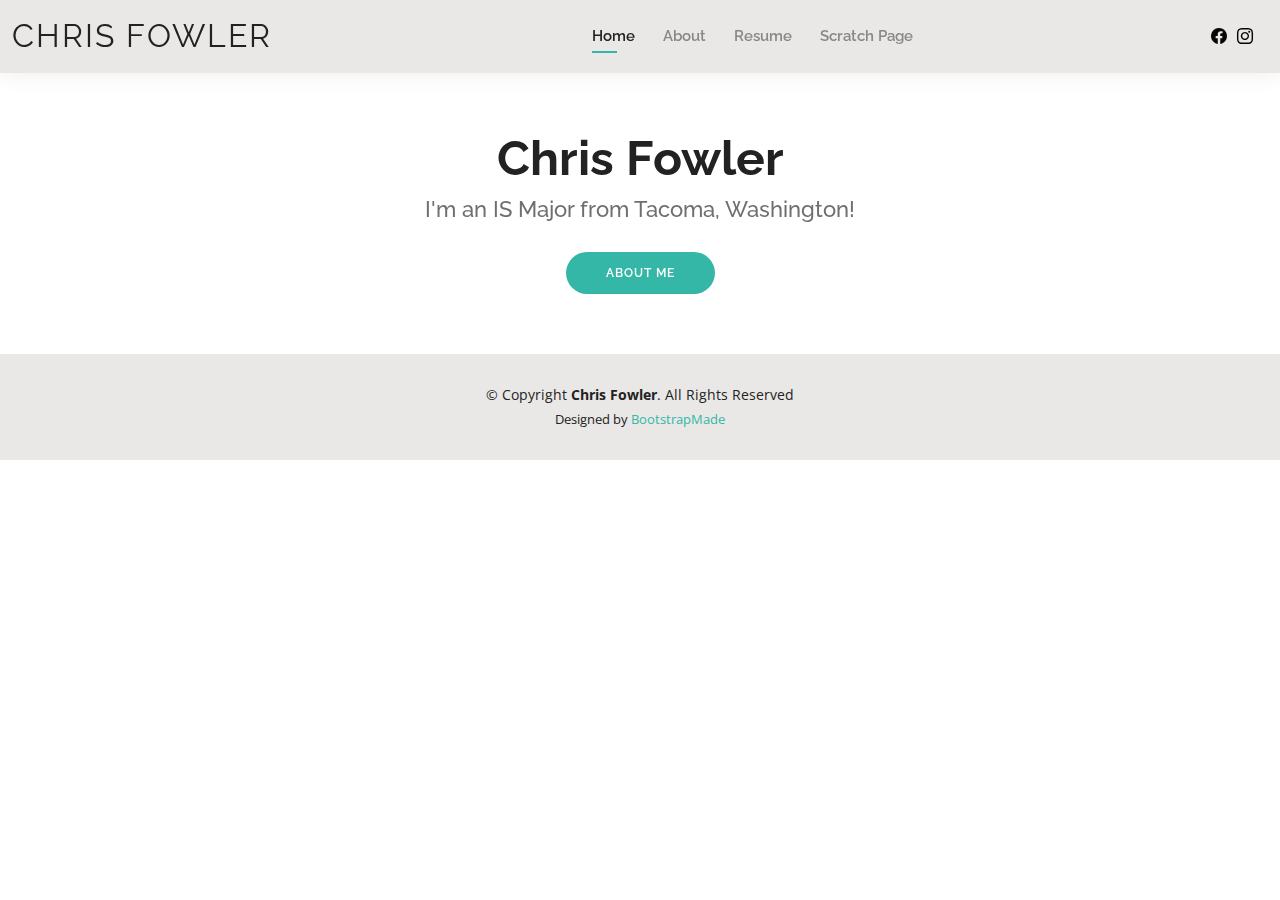
<file: index.html>
<!DOCTYPE html>
<html lang="en">

<head>
  <meta charset="utf-8">
  <meta content="width=device-width, initial-scale=1.0" name="viewport">

  <title>Chris Fowler Bootstrap - Index</title>
  <meta content="" name="description">
  <meta content="" name="keywords">

  <!-- Favicons -->
  <link href="assets/img/favicon.png" rel="icon">
  <link href="assets/img/apple-touch-icon.png" rel="apple-touch-icon">

  <!-- Google Fonts -->
  <link href="https://fonts.googleapis.com/css?family=Open+Sans:300,300i,400,400i,600,600i,700,700i|Raleway:300,300i,400,400i,500,500i,600,600i,700,700i|Poppins:300,300i,400,400i,500,500i,600,600i,700,700i" rel="stylesheet">

  <!-- Vendor CSS Files -->
  <link href="assets/vendor/aos/aos.css" rel="stylesheet">
  <link href="assets/vendor/bootstrap/css/bootstrap.min.css" rel="stylesheet">
  <link href="assets/vendor/bootstrap-icons/bootstrap-icons.css" rel="stylesheet">
  <link href="assets/vendor/boxicons/css/boxicons.min.css" rel="stylesheet">
  <link href="assets/vendor/glightbox/css/glightbox.min.css" rel="stylesheet">
  <link href="assets/vendor/swiper/swiper-bundle.min.css" rel="stylesheet">

  <!-- Template Main CSS File -->
  <link href="assets/css/style.css" rel="stylesheet">

  <!-- =======================================================
  * Template Name: Kelly - v4.9.1
  * Template URL: https://bootstrapmade.com/kelly-free-bootstrap-cv-resume-html-template/
  * Author: BootstrapMade.com
  * License: https://bootstrapmade.com/license/
  ======================================================== -->
</head>

<body>

  <!-- ======= Header ======= -->
  <header id="header" class="fixed-top">
    <div class="container-fluid d-flex justify-content-between align-items-center">

      <h1 class="logo me-auto me-lg-0"><a href="index.html">Chris Fowler</a></h1>
      <!-- Uncomment below if you prefer to use an image logo -->
      <!-- <a href="index.html" class="logo"><img src="assets/img/logo.png" alt="" class="img-fluid"></a>-->

      <nav id="navbar" class="navbar order-last order-lg-0">
        <ul>
          <li><a class="active" href="index.html">Home</a></li>
          <li><a href="about.html">About</a></li>
          <li><a href="resume.html">Resume</a></li>
          <li><a href="http://localhost:52330/World%20of%20Tanks%20Website.html">Scratch Page</a></li>
        </ul>
        <i class="bi bi-list mobile-nav-toggle"></i>
      </nav><!-- .navbar -->

      <div class="header-social-links">
        <a href="https://www.facebook.com/christopher.fowler.33483" class="facebook"><i class="bi bi-facebook"></i></a>
        <a href="https://www.instagram.com/chriscross.fowler/" class="instagram"><i class="bi bi-instagram"></i></a>
      </div>

    </div>

  </header><!-- End Header -->

  <!-- ======= Hero Section ======= -->
  <section id="hero" class="d-flex align-items-center">
    <div class="container d-flex flex-column align-items-center" data-aos="zoom-in" data-aos-delay="100">
      <h1>Chris Fowler</h1>
      <h2>I'm an IS Major from Tacoma, Washington!</h2>
      <a href="about.html" class="btn-about">About Me</a>
    </div>
  </section><!-- End Hero -->

  <!-- ======= Footer ======= -->
  <footer id="footer">
    <div class="container">
      <div class="copyright">
        &copy; Copyright <strong><span>Chris Fowler</span></strong>. All Rights Reserved
      </div>
      <div class="credits">
        <!-- All the links in the footer should remain intact. -->
        <!-- You can delete the links only if you purchased the pro version. -->
        <!-- Licensing information: https://bootstrapmade.com/license/ -->
        <!-- Purchase the pro version with working PHP/AJAX contact form: https://bootstrapmade.com/kelly-free-bootstrap-cv-resume-html-template/ -->
        Designed by <a href="https://bootstrapmade.com/">BootstrapMade</a>
      </div>
    </div>
  </footer><!-- End  Footer -->

  <div id="preloader"></div>
  <a href="#" class="back-to-top d-flex align-items-center justify-content-center"><i class="bi bi-arrow-up-short"></i></a>

  <!-- Vendor JS Files -->
  <script src="assets/vendor/purecounter/purecounter_vanilla.js"></script>
  <script src="assets/vendor/aos/aos.js"></script>
  <script src="assets/vendor/bootstrap/js/bootstrap.bundle.min.js"></script>
  <script src="assets/vendor/glightbox/js/glightbox.min.js"></script>
  <script src="assets/vendor/isotope-layout/isotope.pkgd.min.js"></script>
  <script src="assets/vendor/swiper/swiper-bundle.min.js"></script>
  <script src="assets/vendor/waypoints/noframework.waypoints.js"></script>
  <script src="assets/vendor/php-email-form/validate.js"></script>

  <!-- Template Main JS File -->
  <script src="assets/js/main.js"></script>

</body>

</html>
</file>
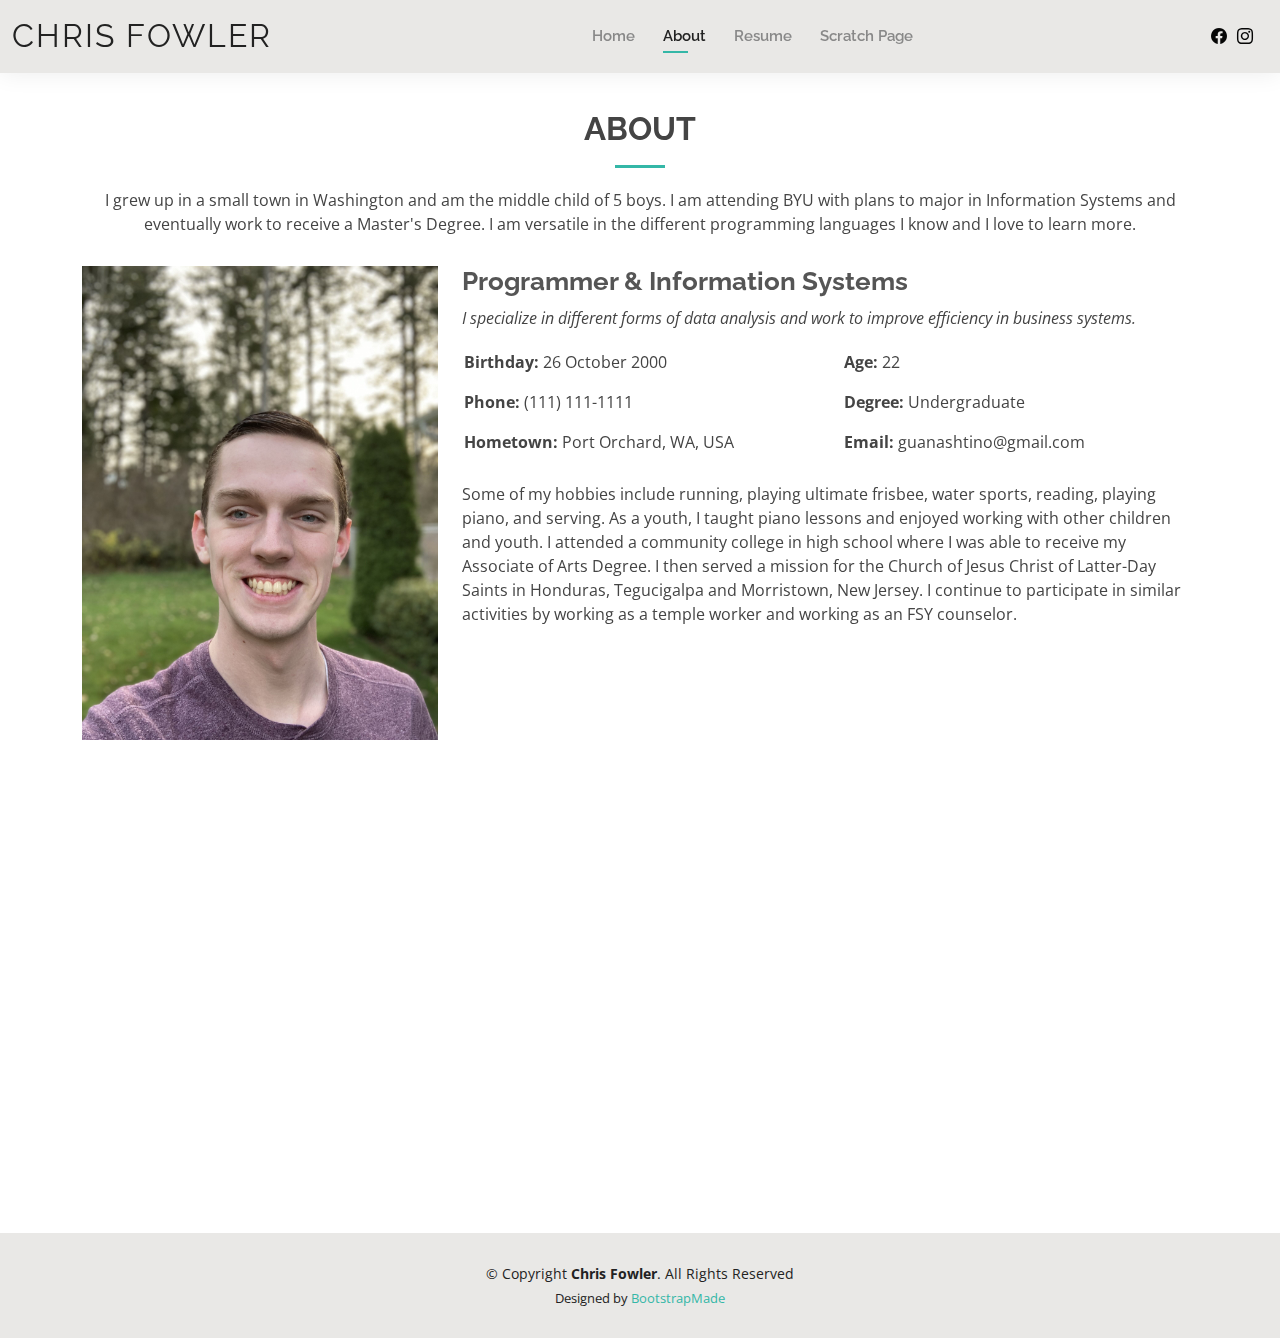
<file: about.html>
<!DOCTYPE html>
<html lang="en">

<head>
  <meta charset="utf-8">
  <meta content="width=device-width, initial-scale=1.0" name="viewport">

  <title>About - Chris Fowler Bootstrap</title>
  <meta content="" name="description">
  <meta content="" name="keywords">

  <!-- Favicons -->
  <link href="assets/img/favicon.png" rel="icon">
  <link href="assets/img/apple-touch-icon.png" rel="apple-touch-icon">

  <!-- Google Fonts -->
  <link href="https://fonts.googleapis.com/css?family=Open+Sans:300,300i,400,400i,600,600i,700,700i|Raleway:300,300i,400,400i,500,500i,600,600i,700,700i|Poppins:300,300i,400,400i,500,500i,600,600i,700,700i" rel="stylesheet">

  <!-- Vendor CSS Files -->
  <link href="assets/vendor/aos/aos.css" rel="stylesheet">
  <link href="assets/vendor/bootstrap/css/bootstrap.min.css" rel="stylesheet">
  <link href="assets/vendor/bootstrap-icons/bootstrap-icons.css" rel="stylesheet">
  <link href="assets/vendor/boxicons/css/boxicons.min.css" rel="stylesheet">
  <link href="assets/vendor/glightbox/css/glightbox.min.css" rel="stylesheet">
  <link href="assets/vendor/swiper/swiper-bundle.min.css" rel="stylesheet">

  <!-- Template Main CSS File -->
  <link href="assets/css/style.css" rel="stylesheet">

  <!-- =======================================================
  * Template Name: Kelly - v4.9.1
  * Template URL: https://bootstrapmade.com/kelly-free-bootstrap-cv-resume-html-template/
  * Author: BootstrapMade.com
  * License: https://bootstrapmade.com/license/
  ======================================================== -->
</head>

<body>

  <!-- ======= Header ======= -->
  <header id="header" class="fixed-top">
    <div class="container-fluid d-flex justify-content-between align-items-center">

      <h1 class="logo me-auto me-lg-0"><a href="index.html">Chris Fowler</a></h1>
      <!-- Uncomment below if you prefer to use an image logo -->
      <!-- <a href="index.html" class="logo"><img src="assets/img/logo.png" alt="" class="img-fluid"></a>-->

      <nav id="navbar" class="navbar order-last order-lg-0">
        <ul>
          <li><a href="index.html">Home</a></li>
          <li><a class="active" href="about.html">About</a></li>
          <li><a href="resume.html">Resume</a></li>
          <li><a href="http://localhost:52330/World%20of%20Tanks%20Website.html">Scratch Page</a></li>
        </ul>
        <i class="bi bi-list mobile-nav-toggle"></i>
      </nav><!-- .navbar -->

      <div class="header-social-links">
        <a href="https://www.facebook.com/christopher.fowler.33483" class="facebook"><i class="bi bi-facebook"></i></a>
        <a href="https://www.instagram.com/chriscross.fowler/" class="instagram"><i class="bi bi-instagram"></i></a>
      </div>

    </div>

  </header><!-- End Header -->

  <main id="main">

    <!-- ======= About Section ======= -->
    <section id="about" class="about">
      <div class="container" data-aos="fade-up">

        <div class="section-title">
          <h2>About</h2>
          <p>I grew up in a small town in Washington and am the middle child of 5 boys. I am attending BYU with plans to major in Information Systems and eventually work to receive a Master's Degree. I am versatile in the different programming languages I know and I love to learn more.</p>
        </div>

        <div class="row">
          <div class="col-lg-4">
            <img src="assets/img/IMG_0119.jpg" class="img-fluid" alt="">
          </div>
          <div class="col-lg-8 pt-4 pt-lg-0 content">
            <h3>Programmer &amp; Information Systems</h3>
            <p class="fst-italic">
              I specialize in different forms of data analysis and work to improve efficiency in business systems.
            </p>
            <div class="row">
              <div class="col-lg-6">
                <ul>
                  <li><i class="bi bi-rounded-right"></i> <strong>Birthday:</strong> 26 October 2000</li>
                  <li><i class="bi bi-rounded-right"></i> <strong>Phone:</strong> (111) 111-1111</li>
                  <li><i class="bi bi-rounded-right"></i> <strong>Hometown:</strong> Port Orchard, WA, USA</li>
                </ul>
              </div>
              <div class="col-lg-6">
                <ul>
                  <li><i class="bi bi-rounded-right"></i> <strong>Age:</strong> 22</li>
                  <li><i class="bi bi-rounded-right"></i> <strong>Degree:</strong> Undergraduate</li>
                  <li><i class="bi bi-rounded-right"></i> <strong>Email:</strong> guanashtino@gmail.com</li>
                </ul>
              </div>
            </div>
            <p>
              Some of my hobbies include running, playing ultimate frisbee, water sports, reading, playing piano, and serving. As a youth, I taught piano lessons and enjoyed working with other children and youth.
              I attended a community college in high school where I was able to receive my Associate of Arts Degree. I then served a mission for the Church of Jesus Christ of Latter-Day Saints in Honduras, Tegucigalpa
              and Morristown, New Jersey. I continue to participate in similar activities by working as a temple worker and working as an FSY counselor.
            </p>
          </div>
        </div>

      </div>
    </section><!-- End About Section -->

    <!-- ======= Skills Section ======= -->
    <section id="skills" class="skills">
      <div class="container" data-aos="fade-up">

        <div class="section-title">
          <h2>Skills</h2>
          <p>I am profficient in several different skills, of which I am continually learning and growing in. I keep learning how to be more efficient in how I work.</p>
        </div>

        <div class="row skills-content">

          <div class="col-lg-6">

            <div class="progress">
              <span class="skill">HTML <i class="val">90%</i></span>
              <div class="progress-bar-wrap">
                <div class="progress-bar" role="progressbar" aria-valuenow="90" aria-valuemin="0" aria-valuemax="100"></div>
              </div>
            </div>

            <div class="progress">
              <span class="skill">CSS <i class="val">90%</i></span>
              <div class="progress-bar-wrap">
                <div class="progress-bar" role="progressbar" aria-valuenow="90" aria-valuemin="0" aria-valuemax="100"></div>
              </div>
            </div>

            <div class="progress">
              <span class="skill">C++ <i class="val">95%</i></span>
              <div class="progress-bar-wrap">
                <div class="progress-bar" role="progressbar" aria-valuenow="95" aria-valuemin="0" aria-valuemax="100"></div>
              </div>
            </div>

          </div>

          <div class="col-lg-6">

            <div class="progress">
              <span class="skill">VBA <i class="val">100%</i></span>
              <div class="progress-bar-wrap">
                <div class="progress-bar" role="progressbar" aria-valuenow="100" aria-valuemin="0" aria-valuemax="100"></div>
              </div>
            </div>

            <div class="progress">
              <span class="skill">Tableau <i class="val">90%</i></span>
              <div class="progress-bar-wrap">
                <div class="progress-bar" role="progressbar" aria-valuenow="90" aria-valuemin="0" aria-valuemax="100"></div>
              </div>
            </div>

            <div class="progress">
              <span class="skill">Microsoft Excel <i class="val">100%</i></span>
              <div class="progress-bar-wrap">
                <div class="progress-bar" role="progressbar" aria-valuenow="100" aria-valuemin="0" aria-valuemax="100"></div>
              </div>
            </div>

          </div>

        </div>

      </div>
    </section><!-- End Skills Section -->

  </main><!-- End #main -->

  <!-- ======= Footer ======= -->
  <footer id="footer">
    <div class="container">
      <div class="copyright">
        &copy; Copyright <strong><span>Chris Fowler</span></strong>. All Rights Reserved
      </div>
      <div class="credits">
        <!-- All the links in the footer should remain intact. -->
        <!-- You can delete the links only if you purchased the pro version. -->
        <!-- Licensing information: https://bootstrapmade.com/license/ -->
        <!-- Purchase the pro version with working PHP/AJAX contact form: https://bootstrapmade.com/kelly-free-bootstrap-cv-resume-html-template/ -->
        Designed by <a href="https://bootstrapmade.com/">BootstrapMade</a>
      </div>
    </div>
  </footer><!-- End  Footer -->

  <div id="preloader"></div>
  <a href="#" class="back-to-top d-flex align-items-center justify-content-center"><i class="bi bi-arrow-up-short"></i></a>

  <!-- Vendor JS Files -->
  <script src="assets/vendor/purecounter/purecounter_vanilla.js"></script>
  <script src="assets/vendor/aos/aos.js"></script>
  <script src="assets/vendor/bootstrap/js/bootstrap.bundle.min.js"></script>
  <script src="assets/vendor/glightbox/js/glightbox.min.js"></script>
  <script src="assets/vendor/isotope-layout/isotope.pkgd.min.js"></script>
  <script src="assets/vendor/swiper/swiper-bundle.min.js"></script>
  <script src="assets/vendor/waypoints/noframework.waypoints.js"></script>
  <script src="assets/vendor/php-email-form/validate.js"></script>

  <!-- Template Main JS File -->
  <script src="assets/js/main.js"></script>

</body>

</html>
</file>
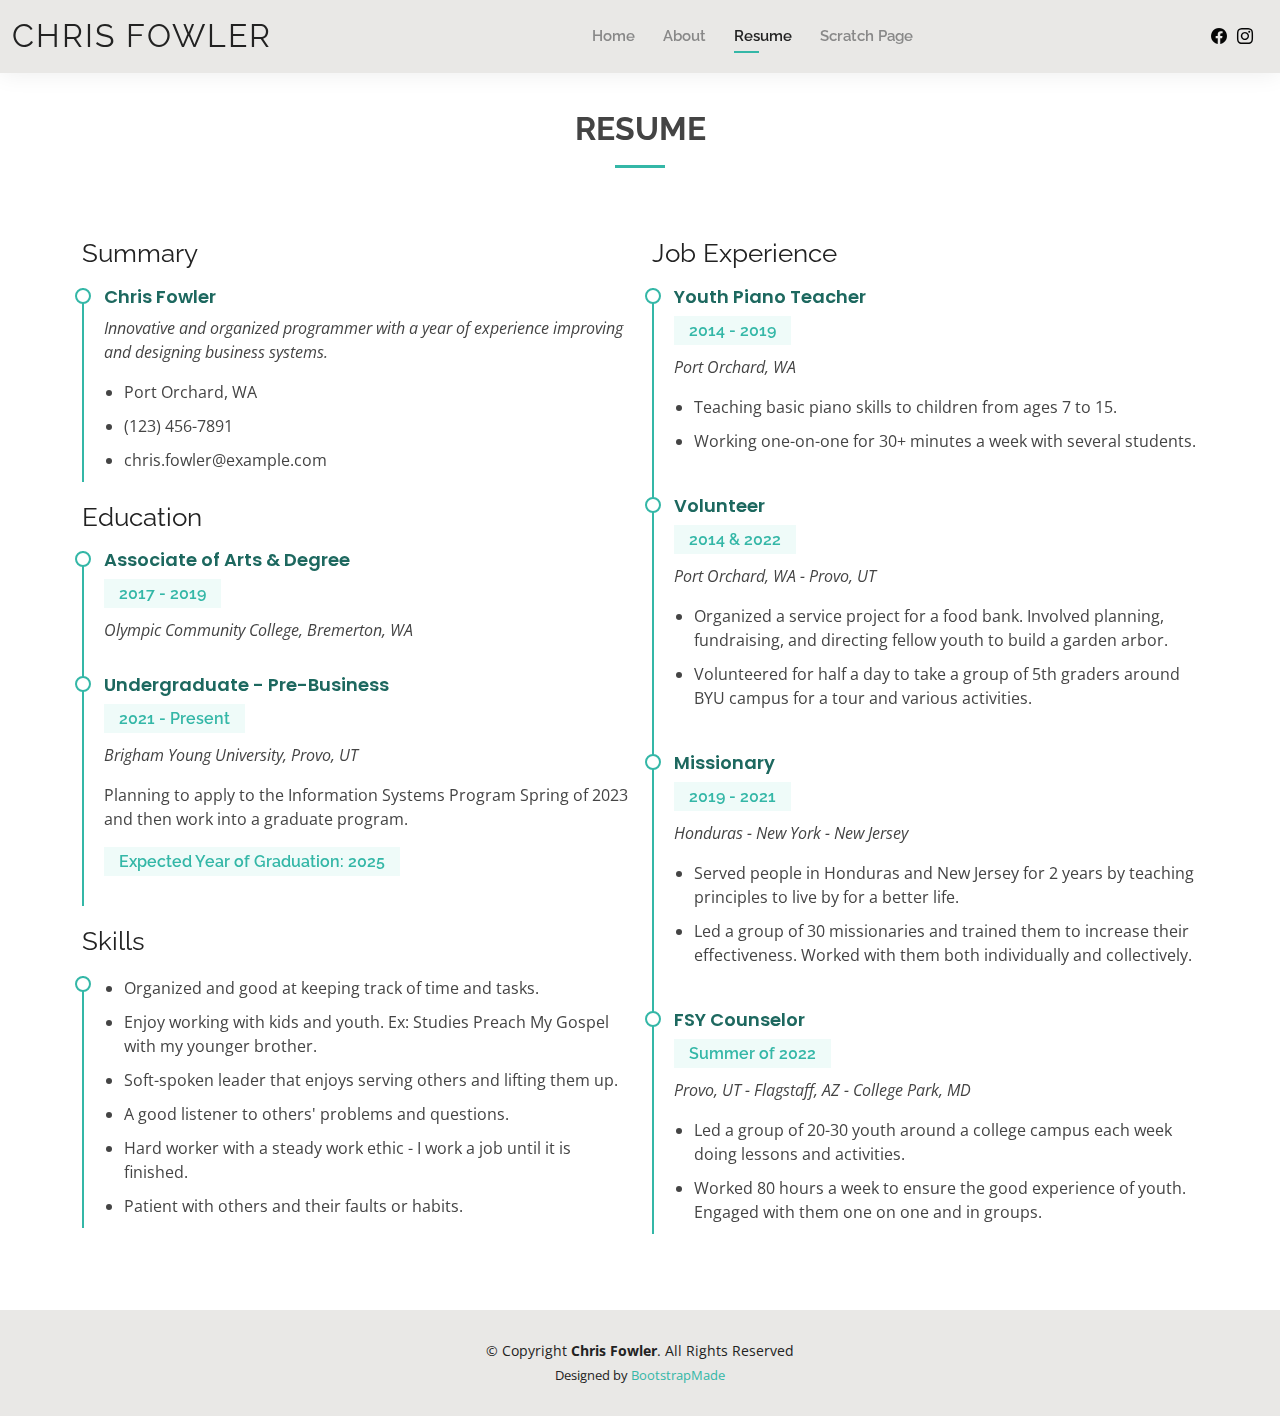
<file: resume.html>
<!DOCTYPE html>
<html lang="en">

<head>
  <meta charset="utf-8">
  <meta content="width=device-width, initial-scale=1.0" name="viewport">

  <title>Resume - Chris Fowler Bootstrap</title>
  <meta content="" name="description">
  <meta content="" name="keywords">

  <!-- Favicons -->
  <link href="assets/img/favicon.png" rel="icon">
  <link href="assets/img/apple-touch-icon.png" rel="apple-touch-icon">

  <!-- Google Fonts -->
  <link href="https://fonts.googleapis.com/css?family=Open+Sans:300,300i,400,400i,600,600i,700,700i|Raleway:300,300i,400,400i,500,500i,600,600i,700,700i|Poppins:300,300i,400,400i,500,500i,600,600i,700,700i" rel="stylesheet">

  <!-- Vendor CSS Files -->
  <link href="assets/vendor/aos/aos.css" rel="stylesheet">
  <link href="assets/vendor/bootstrap/css/bootstrap.min.css" rel="stylesheet">
  <link href="assets/vendor/bootstrap-icons/bootstrap-icons.css" rel="stylesheet">
  <link href="assets/vendor/boxicons/css/boxicons.min.css" rel="stylesheet">
  <link href="assets/vendor/glightbox/css/glightbox.min.css" rel="stylesheet">
  <link href="assets/vendor/swiper/swiper-bundle.min.css" rel="stylesheet">

  <!-- Template Main CSS File -->
  <link href="assets/css/style.css" rel="stylesheet">

  <!-- =======================================================
  * Template Name: Kelly - v4.9.1
  * Template URL: https://bootstrapmade.com/kelly-free-bootstrap-cv-resume-html-template/
  * Author: BootstrapMade.com
  * License: https://bootstrapmade.com/license/
  ======================================================== -->
</head>

<body>

  <!-- ======= Header ======= -->
  <header id="header" class="fixed-top">
    <div class="container-fluid d-flex justify-content-between align-items-center">

      <h1 class="logo me-auto me-lg-0"><a href="index.html">Chris Fowler</a></h1>
      <!-- Uncomment below if you prefer to use an image logo -->
      <!-- <a href="index.html" class="logo"><img src="assets/img/logo.png" alt="" class="img-fluid"></a>-->

      <nav id="navbar" class="navbar order-last order-lg-0">
        <ul>
          <li><a href="index.html">Home</a></li>
          <li><a href="about.html">About</a></li>
          <li><a class="active" href="resume.html">Resume</a></li>
          <li><a href="http://localhost:52330/World%20of%20Tanks%20Website.html">Scratch Page</a></li>
        </ul>
        <i class="bi bi-list mobile-nav-toggle"></i>
      </nav><!-- .navbar -->

      <div class="header-social-links">
        <a href="https://www.facebook.com/christopher.fowler.33483" class="facebook"><i class="bi bi-facebook"></i></a>
        <a href="https://www.instagram.com/chriscross.fowler/" class="instagram"><i class="bi bi-instagram"></i></a>
      </div>

    </div>

  </header><!-- End Header -->

  <main id="main">

    <!-- ======= Resume Section ======= -->
    <section id="resume" class="resume">
      <div class="container" data-aos="fade-up">

        <div class="section-title">
          <h2>Resume</h2>
        </div>

        <div class="row">
          <div class="col-lg-6">
            <h3 class="resume-title">Summary</h3>
            <div class="resume-item pb-0">
              <h4>Chris Fowler</h4>
              <p><em>Innovative and organized programmer with a year of experience improving and designing business systems.</em></p>
              <p>
              <ul>
                <li>Port Orchard, WA</li>
                <li>(123) 456-7891</li>
                <li>chris.fowler@example.com</li>
              </ul>
              </p>
            </div>

            <h3 class="resume-title">Education</h3>
            <div class="resume-item">
              <h4>Associate of Arts &amp; Degree</h4>
              <h5>2017 - 2019</h5>
              <p><em>Olympic Community College, Bremerton, WA</em></p>
            </div>
            <div class="resume-item">
              <h4>Undergraduate - Pre-Business</h4>
              <h5>2021 - Present</h5>
              <p><em>Brigham Young University, Provo, UT</em></p>
              <p>Planning to apply to the Information Systems Program Spring of 2023 and then work into a graduate program.</p>
              <h5>Expected Year of Graduation: 2025</h5>
            </div>

            <h3 class="resume-title">Skills</h3>
            <div class="resume-item pb-0">
              <p>
              <ul>
                <li>Organized and good at keeping track of time and tasks.</li>
                <li>Enjoy working with kids and youth. Ex: Studies Preach My Gospel with my younger brother.</li>
                <li>Soft-spoken leader that enjoys serving others and lifting them up.</li>
                <li>A good listener to others' problems and questions.</li>
                <li>Hard worker with a steady work ethic - I work a job until it is finished.</li>
                <li>Patient with others and their faults or habits.</li>
              </ul>
              </p>
            </div>
          </div>
          
          <div class="col-lg-6">
            <h3 class="resume-title">Job Experience</h3>
            <div class="resume-item">
              <h4>Youth Piano Teacher</h4>
              <h5>2014 - 2019</h5>
              <p><em>Port Orchard, WA</em></p>
              <p>
              <ul>
                <li>Teaching basic piano skills to children from ages 7 to 15.</li>
                <li>Working one-on-one for 30+ minutes a week with several students.</li>
              </ul>
              </p>
            </div>
            <div class="resume-item">
              <h4>Volunteer</h4>
              <h5>2014 & 2022</h5>
              <p><em>Port Orchard, WA - Provo, UT</em></p>
              <p>
              <ul>
                <li>Organized a service project for a food bank. Involved planning, fundraising, and directing fellow youth to build a garden arbor. </li>
                <li>Volunteered for half a day to take a group of 5th graders around BYU campus for a tour and various activities.</li>
              </ul>
              </p>
            </div>
            <div class="resume-item">
              <h4>Missionary</h4>
              <h5>2019 - 2021</h5>
              <p><em>Honduras - New York - New Jersey</em></p>
              <p>
              <ul>
                <li>Served people in Honduras and New Jersey for 2 years by teaching principles to live by for a better life.</li>
                <li>Led a group of 30 missionaries and trained them to increase their effectiveness. Worked with them both individually and collectively.</li>
              </ul>
              </p>
            </div>
            <div class="resume-item">
              <h4>FSY Counselor</h4>
              <h5>Summer of 2022</h5>
              <p><em>Provo, UT - Flagstaff, AZ - College Park, MD</em></p>
              <p>
              <ul>
                <li>Led a group of 20-30 youth around a college campus each week doing lessons and activities.</li>
                <li>Worked 80 hours a week to ensure the good experience of youth. Engaged with them one on one and in groups.</li>
              </ul>
              </p>
            </div>
          </div>
        </div>

      </div>
    </section><!-- End Resume Section -->

  </main><!-- End #main -->

  <!-- ======= Footer ======= -->
  <footer id="footer">
    <div class="container">
      <div class="copyright">
        &copy; Copyright <strong><span>Chris Fowler</span></strong>. All Rights Reserved
      </div>
      <div class="credits">
        <!-- All the links in the footer should remain intact. -->
        <!-- You can delete the links only if you purchased the pro version. -->
        <!-- Licensing information: https://bootstrapmade.com/license/ -->
        <!-- Purchase the pro version with working PHP/AJAX contact form: https://bootstrapmade.com/kelly-free-bootstrap-cv-resume-html-template/ -->
        Designed by <a href="https://bootstrapmade.com/">BootstrapMade</a>
      </div>
    </div>
  </footer><!-- End  Footer -->

  <div id="preloader"></div>
  <a href="#" class="back-to-top d-flex align-items-center justify-content-center"><i class="bi bi-arrow-up-short"></i></a>

  <!-- Vendor JS Files -->
  <script src="assets/vendor/purecounter/purecounter_vanilla.js"></script>
  <script src="assets/vendor/aos/aos.js"></script>
  <script src="assets/vendor/bootstrap/js/bootstrap.bundle.min.js"></script>
  <script src="assets/vendor/glightbox/js/glightbox.min.js"></script>
  <script src="assets/vendor/isotope-layout/isotope.pkgd.min.js"></script>
  <script src="assets/vendor/swiper/swiper-bundle.min.js"></script>
  <script src="assets/vendor/waypoints/noframework.waypoints.js"></script>
  <script src="assets/vendor/php-email-form/validate.js"></script>

  <!-- Template Main JS File -->
  <script src="assets/js/main.js"></script>

</body>

</html>
</file>
<file: assets/css/style.css>
/**
* Template Name: Kelly - v4.9.1
* Template URL: https://bootstrapmade.com/kelly-free-bootstrap-cv-resume-html-template/
* Author: BootstrapMade.com
* License: https://bootstrapmade.com/license/
*/

/*--------------------------------------------------------------
# General
--------------------------------------------------------------*/
body {
  font-family: "Open Sans", sans-serif;
  color: #444444;
}

a {
  color: #34b7a7;
  text-decoration: none;
}

a:hover {
  color: #51cdbe;
  text-decoration: none;
}

h1,
h2,
h3,
h4,
h5,
h6 {
  font-family: "Raleway", sans-serif;
}

#main {
  margin-top: 50px;
}

@media (max-width: 992px) {
  #main {
    margin-top: 30px;
  }
}

/*--------------------------------------------------------------
# Preloader
--------------------------------------------------------------*/
#preloader {
  position: fixed;
  top: 0;
  left: 0;
  right: 0;
  bottom: 0;
  z-index: 9999;
  overflow: hidden;
  background: #fff;
}

#preloader:before {
  content: "";
  position: fixed;
  top: calc(50% - 30px);
  left: calc(50% - 30px);
  border: 6px solid #34b7a7;
  border-top-color: #dcf5f2;
  border-radius: 50%;
  width: 60px;
  height: 60px;
  -webkit-animation: animate-preloader 1s linear infinite;
  animation: animate-preloader 1s linear infinite;
}

@-webkit-keyframes animate-preloader {
  0% {
    transform: rotate(0deg);
  }

  100% {
    transform: rotate(360deg);
  }
}

@keyframes animate-preloader {
  0% {
    transform: rotate(0deg);
  }

  100% {
    transform: rotate(360deg);
  }
}

/*--------------------------------------------------------------
# Back to top button
--------------------------------------------------------------*/
.back-to-top {
  position: fixed;
  visibility: hidden;
  opacity: 0;
  right: 15px;
  bottom: 15px;
  z-index: 996;
  background: #34b7a7;
  width: 40px;
  height: 40px;
  border-radius: 50px;
  transition: all 0.4s;
}

.back-to-top i {
  font-size: 24px;
  color: #fff;
  line-height: 0;
}

.back-to-top:hover {
  background: #49cbbb;
  color: #fff;
}

.back-to-top.active {
  visibility: visible;
  opacity: 1;
}

/*--------------------------------------------------------------
# Header
--------------------------------------------------------------*/
#header {
  background: #e9e8e6;
  box-shadow: 0px 0px 25px 0 rgba(0, 0, 0, 0.08);
  z-index: 997;
  padding: 15px 0;
}

#header .logo {
  font-size: 32px;
  margin: 0;
  padding: 0;
  line-height: 1;
  font-weight: 400;
  letter-spacing: 2px;
  text-transform: uppercase;
}

#header .logo a {
  color: #222222;
}

#header .logo img {
  max-height: 40px;
}

@media (max-width: 992px) {
  #header .logo {
    font-size: 28px;
  }
}

/*--------------------------------------------------------------
# Header Social Links
--------------------------------------------------------------*/
.header-social-links {
  padding-right: 15px;
}

.header-social-links a {
  color: #060606;
  padding-left: 6px;
  display: inline-block;
  line-height: 0px;
  transition: 0.3s;
  font-size: 16px;
}

.header-social-links a:hover {
  color: #34b7a7;
}

/*--------------------------------------------------------------
# Navigation Menu
--------------------------------------------------------------*/
/**
* Desktop Navigation 
*/
.navbar {
  padding: 0;
}

.navbar ul {
  margin: 0;
  padding: 0;
  display: flex;
  list-style: none;
  align-items: center;
}

.navbar li {
  position: relative;
  padding: 10px 0 10px 28px;
}

.navbar a,
.navbar a:focus {
  display: flex;
  align-items: center;
  justify-content: space-between;
  font-family: "Raleway", sans-serif;
  font-size: 15px;
  font-weight: 600;
  color: #888888;
  white-space: nowrap;
  transition: 0.3s;
  position: relative;
}

.navbar a i,
.navbar a:focus i {
  font-size: 12px;
  line-height: 0;
  margin-left: 5px;
}

.navbar>ul>li>a:before {
  content: "";
  position: absolute;
  width: 0;
  height: 2px;
  bottom: -5px;
  left: 0;
  background-color: #34b7a7;
  visibility: hidden;
  width: 0px;
  transition: all 0.3s ease-in-out 0s;
}

.navbar a:hover:before,
.navbar li:hover>a:before,
.navbar .active:before {
  visibility: visible;
  width: 25px;
}

.navbar a:hover,
.navbar .active,
.navbar .active:focus,
.navbar li:hover>a {
  color: #222222;
}

.navbar .dropdown ul {
  display: block;
  position: absolute;
  left: 14px;
  top: calc(100% + 30px);
  margin: 0;
  padding: 10px 0;
  z-index: 99;
  opacity: 0;
  visibility: hidden;
  background: #fff;
  box-shadow: 0px 0px 30px rgba(127, 137, 161, 0.25);
  transition: 0.3s;
  border-radius: 4px;
}

.navbar .dropdown ul li {
  min-width: 200px;
  padding: 0;
}

.navbar .dropdown ul a {
  padding: 10px 20px;
  font-size: 15px;
  text-transform: none;
  font-weight: 600;
}

.navbar .dropdown ul a i {
  font-size: 12px;
}

.navbar .dropdown ul a:hover,
.navbar .dropdown ul .active:hover,
.navbar .dropdown ul li:hover>a {
  color: #34b7a7;
}

.navbar .dropdown:hover>ul {
  opacity: 1;
  top: 100%;
  visibility: visible;
}

.navbar .dropdown .dropdown ul {
  top: 0;
  left: calc(100% - 30px);
  visibility: hidden;
}

.navbar .dropdown .dropdown:hover>ul {
  opacity: 1;
  top: 0;
  left: 100%;
  visibility: visible;
}

@media (max-width: 1366px) {
  .navbar .dropdown .dropdown ul {
    left: -90%;
  }

  .navbar .dropdown .dropdown:hover>ul {
    left: -100%;
  }
}

/**
* Mobile Navigation 
*/
.mobile-nav-toggle {
  color: #222222;
  font-size: 28px;
  cursor: pointer;
  display: none;
  line-height: 0;
  transition: 0.5s;
}

.mobile-nav-toggle.bi-x {
  color: #fff;
}

@media (max-width: 991px) {
  .mobile-nav-toggle {
    display: block;
  }

  .navbar ul {
    display: none;
  }
}

.navbar-mobile {
  position: fixed;
  overflow: hidden;
  top: 0;
  right: 0;
  left: 0;
  bottom: 0;
  background: rgba(9, 9, 9, 0.9);
  transition: 0.3s;
  z-index: 999;
}

.navbar-mobile .mobile-nav-toggle {
  position: absolute;
  top: 15px;
  right: 15px;
}

.navbar-mobile ul {
  display: block;
  position: absolute;
  top: 55px;
  right: 15px;
  bottom: 15px;
  left: 15px;
  padding: 10px 0;
  border-radius: 10px;
  background-color: #fff;
  overflow-y: auto;
  transition: 0.3s;
}

.navbar-mobile a,
.navbar-mobile a:focus {
  font-size: 15px;
  padding-right: 15px;
  color: #222222;
}

.navbar-mobile a:hover,
.navbar-mobile .active,
.navbar-mobile li:hover>a {
  color: #34b7a7;
}

.navbar-mobile .getstarted,
.navbar-mobile .getstarted:focus {
  margin: 15px;
}

.navbar-mobile .dropdown ul {
  position: static;
  display: none;
  margin: 10px 20px;
  padding: 10px 0;
  z-index: 99;
  opacity: 1;
  visibility: visible;
  background: #fff;
  box-shadow: 0px 0px 30px rgba(127, 137, 161, 0.25);
}

.navbar-mobile .dropdown ul li {
  min-width: 200px;
}

.navbar-mobile .dropdown ul a {
  padding: 10px 20px;
}

.navbar-mobile .dropdown ul a i {
  font-size: 12px;
}

.navbar-mobile .dropdown ul a:hover,
.navbar-mobile .dropdown ul .active:hover,
.navbar-mobile .dropdown ul li:hover>a {
  color: #34b7a7;
}

.navbar-mobile .dropdown>.dropdown-active {
  display: block;
}

/*--------------------------------------------------------------
# Hero Section
--------------------------------------------------------------*/

#hero .container {
  padding-top: 70px;
  position: relative;
}

@media (max-width: 992px) {
  #hero .container {
    padding-top: 58px;
  }
}

#hero h1 {
  margin: 0;
  font-size: 48px;
  font-weight: 700;
  line-height: 56px;
  color: #222222;
}

#hero h2 {
  color: #6f6f6f;
  margin: 10px 0 0 0;
  font-size: 22px;
}

#hero .btn-about {
  font-family: "Raleway", sans-serif;
  text-transform: uppercase;
  font-weight: 600;
  font-size: 12px;
  letter-spacing: 1px;
  display: inline-block;
  padding: 12px 40px;
  border-radius: 50px;
  transition: 0.5s;
  margin-top: 30px;
  color: #fff;
  background: #34b7a7;
}

#hero .btn-about:hover {
  background: #3dc8b7;
}

@media (min-width: 1024px) {
  #hero {
    background-attachment: fixed;
  }
}

@media (max-width: 992px) {
  #hero:before {
    content: "";
    background: rgba(255, 255, 255, 0.8);
    position: absolute;
    bottom: 0;
    top: 0;
    left: 0;
    right: 0;
  }

  #hero h1 {
    font-size: 28px;
    line-height: 36px;
  }

  #hero h2 {
    font-size: 18px;
    line-height: 24px;
  }
}

/*--------------------------------------------------------------
# Sections General
--------------------------------------------------------------*/
section {
  padding: 60px 0;
}

.section-bg {
  background-color: #e7f8f6;
}

.section-title {
  text-align: center;
  padding-bottom: 30px;
}

.section-title h2 {
  font-size: 32px;
  font-weight: bold;
  text-transform: uppercase;
  margin-bottom: 20px;
  padding-bottom: 20px;
  position: relative;
}

.section-title h2::after {
  content: "";
  position: absolute;
  display: block;
  width: 50px;
  height: 3px;
  background: #34b7a7;
  bottom: 0;
  left: calc(50% - 25px);
}

.section-title p {
  margin-bottom: 0;
}

/*--------------------------------------------------------------
# Cta
--------------------------------------------------------------*/
.cta {
  background: linear-gradient(rgba(0, 0, 0, 0.6), rgba(0, 0, 0, 0.6)), url("../img/bg-1.jpg") fixed center center;
  background-size: cover;
  padding: 80px 0;
}

.cta h3 {
  color: #fff;
  font-size: 28px;
  font-weight: 700;
}

.cta p {
  color: #fff;
}

.cta .cta-btn {
  font-family: "Raleway", sans-serif;
  text-transform: uppercase;
  font-weight: 500;
  font-size: 16px;
  letter-spacing: 1px;
  display: inline-block;
  padding: 8px 20px;
  border-radius: 2px;
  transition: 0.5s;
  margin: 10px;
  border: 2px solid #fff;
  color: #fff;
}

.cta .cta-btn:hover {
  background: #34b7a7;
  border: 2px solid #34b7a7;
}

@media (max-width: 1024px) {
  .cta {
    background-attachment: scroll;
  }
}

@media (min-width: 769px) {
  .cta .cta-btn-container {
    display: flex;
    align-items: center;
    justify-content: flex-end;
  }
}

/*--------------------------------------------------------------
# About
--------------------------------------------------------------*/
.about .content h3 {
  font-weight: 700;
  font-size: 26px;
  color: #555555;
}

.about .content ul {
  list-style: none;
  padding: 0;
}

.about .content ul li {
  padding-bottom: 10px;
}

.about .content ul i {
  font-size: 20px;
  padding-right: 2px;
  color: #34b7a7;
}

.about .content p:last-child {
  margin-bottom: 0;
}

/*--------------------------------------------------------------
# Skills
--------------------------------------------------------------*/
.skills .progress {
  height: 60px;
  display: block;
  background: none;
  border-radius: 0;
}

.skills .progress .skill {
  padding: 10px 0;
  margin: 0 0 6px 0;
  text-transform: uppercase;
  display: block;
  font-weight: 600;
  font-family: "Poppins", sans-serif;
  color: #222222;
}

.skills .progress .skill .val {
  float: right;
  font-style: normal;
}

.skills .progress-bar-wrap {
  background: #f3f3f3;
}

.skills .progress-bar {
  width: 1px;
  height: 10px;
  transition: 0.9s;
  background-color: #34b780;
}

/*--------------------------------------------------------------
# Facts
--------------------------------------------------------------*/
.facts .counters span {
  font-size: 48px;
  display: block;
  color: #34b7a7;
}

.facts .counters p {
  padding: 0;
  margin: 0 0 20px 0;
  font-family: "Raleway", sans-serif;
  font-size: 14px;
}

/*--------------------------------------------------------------
# Testimonials
--------------------------------------------------------------*/
.testimonials .section-header {
  margin-bottom: 40px;
}

.testimonials .testimonials-carousel,
.testimonials .testimonials-slider {
  overflow: hidden;
}

.testimonials .testimonial-item {
  text-align: center;
}

.testimonials .testimonial-item .testimonial-img {
  width: 120px;
  border-radius: 50%;
  border: 4px solid #fff;
  margin: 0 auto;
}

.testimonials .testimonial-item h3 {
  font-size: 20px;
  font-weight: bold;
  margin: 10px 0 5px 0;
  color: #111;
}

.testimonials .testimonial-item h4 {
  font-size: 14px;
  color: #999;
  margin: 0 0 15px 0;
}

.testimonials .testimonial-item .quote-icon-left,
.testimonials .testimonial-item .quote-icon-right {
  color: #c8efea;
  font-size: 26px;
}

.testimonials .testimonial-item .quote-icon-left {
  display: inline-block;
  left: -5px;
  position: relative;
}

.testimonials .testimonial-item .quote-icon-right {
  display: inline-block;
  right: -5px;
  position: relative;
  top: 10px;
}

.testimonials .testimonial-item p {
  font-style: italic;
  margin: 0 auto 15px auto;
}

@media (min-width: 992px) {
  .testimonials .testimonial-item p {
    width: 80%;
  }
}

.testimonials .swiper-pagination {
  margin-top: 20px;
  position: relative;
}

.testimonials .swiper-pagination .swiper-pagination-bullet {
  width: 12px;
  height: 12px;
  background-color: #fff;
  opacity: 1;
  border: 1px solid #34b7a7;
}

.testimonials .swiper-pagination .swiper-pagination-bullet-active {
  background-color: #34b7a7;
}

/*--------------------------------------------------------------
# Resume
--------------------------------------------------------------*/
.resume .resume-title {
  font-size: 26px;
  font-weight: 400;
  margin-top: 20px;
  margin-bottom: 20px;
  color: #222222;
}

.resume .resume-item {
  padding: 0 0 20px 20px;
  margin-top: -2px;
  border-left: 2px solid #34b7a7;
  position: relative;
}

.resume .resume-item h4 {
  line-height: 18px;
  font-size: 18px;
  font-weight: 600;
  font-family: "Poppins", sans-serif;
  color: #1d685f;
  margin-bottom: 10px;
}

.resume .resume-item h5 {
  font-size: 16px;
  background: #effbf9;
  padding: 5px 15px;
  display: inline-block;
  font-weight: 600;
  margin-bottom: 10px;
  color: #34b7a7;
}

.resume .resume-item ul {
  padding-left: 20px;
}

.resume .resume-item ul li {
  padding-bottom: 10px;
}

.resume .resume-item:last-child {
  padding-bottom: 0;
}

.resume .resume-item::before {
  content: "";
  position: absolute;
  width: 16px;
  height: 16px;
  border-radius: 50px;
  left: -9px;
  top: 0;
  background: #fff;
  border: 2px solid #34b7a7;
}

/*--------------------------------------------------------------
# Services
--------------------------------------------------------------*/
.services .icon-box {
  text-align: center;
  padding: 70px 20px 80px 20px;
  transition: all ease-in-out 0.3s;
  background: #fff;
  box-shadow: 0px 0 35px 0 rgba(0, 0, 0, 0.08);
}

.services .icon-box .icon {
  margin: 0 auto;
  width: 100px;
  height: 100px;
  display: flex;
  align-items: center;
  justify-content: center;
  transition: ease-in-out 0.3s;
  position: relative;
}

.services .icon-box .icon i {
  font-size: 36px;
  transition: 0.5s;
  position: relative;
}

.services .icon-box .icon svg {
  position: absolute;
  top: 0;
  left: 0;
}

.services .icon-box .icon svg path {
  transition: 0.5s;
  fill: #f5f5f5;
}

.services .icon-box h4 {
  font-weight: 600;
  margin: 10px 0 15px 0;
  font-size: 22px;
}

.services .icon-box h4 a {
  color: #222222;
  transition: ease-in-out 0.3s;
}

.services .icon-box p {
  line-height: 24px;
  font-size: 14px;
  margin-bottom: 0;
}

.services .iconbox-blue i {
  color: #47aeff;
}

.services .iconbox-blue:hover .icon i {
  color: #fff;
}

.services .iconbox-blue:hover .icon path {
  fill: #47aeff;
}

.services .iconbox-orange i {
  color: #ffa76e;
}

.services .iconbox-orange:hover .icon i {
  color: #fff;
}

.services .iconbox-orange:hover .icon path {
  fill: #ffa76e;
}

.services .iconbox-pink i {
  color: #e80368;
}

.services .iconbox-pink:hover .icon i {
  color: #fff;
}

.services .iconbox-pink:hover .icon path {
  fill: #e80368;
}

.services .iconbox-yellow i {
  color: #ffbb2c;
}

.services .iconbox-yellow:hover .icon i {
  color: #fff;
}

.services .iconbox-yellow:hover .icon path {
  fill: #ffbb2c;
}

.services .iconbox-red i {
  color: #ff5828;
}

.services .iconbox-red:hover .icon i {
  color: #fff;
}

.services .iconbox-red:hover .icon path {
  fill: #ff5828;
}

.services .iconbox-teal i {
  color: #11dbcf;
}

.services .iconbox-teal:hover .icon i {
  color: #fff;
}

.services .iconbox-teal:hover .icon path {
  fill: #11dbcf;
}

/*--------------------------------------------------------------
# Portfolio
--------------------------------------------------------------*/
.portfolio .portfolio-item {
  margin-bottom: 30px;
}

.portfolio #portfolio-flters {
  padding: 0;
  margin: 0 auto 20px auto;
  list-style: none;
  text-align: center;
}

.portfolio #portfolio-flters li {
  cursor: pointer;
  display: inline-block;
  padding: 8px 16px 10px 16px;
  font-size: 13px;
  font-weight: 500;
  line-height: 1;
  text-transform: uppercase;
  color: #444444;
  margin-bottom: 5px;
  transition: all 0.3s ease-in-out;
  border-radius: 50px;
}

.portfolio #portfolio-flters li:hover,
.portfolio #portfolio-flters li.filter-active {
  color: #fff;
  background: #34b7a7;
}

.portfolio #portfolio-flters li:last-child {
  margin-right: 0;
}

.portfolio .portfolio-wrap {
  transition: 0.3s;
  position: relative;
  overflow: hidden;
  z-index: 1;
  background: rgba(34, 34, 34, 0.6);
}

.portfolio .portfolio-wrap::before {
  content: "";
  background: rgba(34, 34, 34, 0.6);
  position: absolute;
  left: 0;
  right: 0;
  top: 0;
  bottom: 0;
  transition: all ease-in-out 0.3s;
  z-index: 2;
  opacity: 0;
}

.portfolio .portfolio-wrap img {
  transition: all ease-in-out 0.3s;
}

.portfolio .portfolio-wrap .portfolio-info {
  opacity: 0;
  position: absolute;
  top: 0;
  left: 0;
  right: 0;
  bottom: 0;
  z-index: 3;
  transition: all ease-in-out 0.3s;
  display: flex;
  flex-direction: column;
  justify-content: flex-end;
  align-items: flex-start;
  padding: 20px;
}

.portfolio .portfolio-wrap .portfolio-info h4 {
  font-size: 20px;
  color: #fff;
  font-weight: 600;
}

.portfolio .portfolio-wrap .portfolio-info p {
  color: rgba(255, 255, 255, 0.7);
  font-size: 14px;
  text-transform: uppercase;
  padding: 0;
  margin: 0;
  font-style: italic;
}

.portfolio .portfolio-wrap .portfolio-links {
  text-align: center;
  z-index: 4;
}

.portfolio .portfolio-wrap .portfolio-links a {
  color: #fff;
  margin: 0 5px 0 0;
  font-size: 28px;
  display: inline-block;
  transition: 0.3s;
}

.portfolio .portfolio-wrap .portfolio-links a:hover {
  color: #78d9cd;
}

.portfolio .portfolio-wrap:hover::before {
  opacity: 1;
}

.portfolio .portfolio-wrap:hover img {
  transform: scale(1.2);
}

.portfolio .portfolio-wrap:hover .portfolio-info {
  opacity: 1;
}

/*--------------------------------------------------------------
# Portfolio Details
--------------------------------------------------------------*/
.portfolio-details {
  padding-top: 0;
}

.portfolio-details .portfolio-details-slider img {
  width: 100%;
}

.portfolio-details .portfolio-details-slider .swiper-pagination {
  margin-top: 20px;
  position: relative;
}

.portfolio-details .portfolio-details-slider .swiper-pagination .swiper-pagination-bullet {
  width: 12px;
  height: 12px;
  background-color: #fff;
  opacity: 1;
  border: 1px solid #34b7a7;
}

.portfolio-details .portfolio-details-slider .swiper-pagination .swiper-pagination-bullet-active {
  background-color: #34b7a7;
}

.portfolio-details .portfolio-info {
  padding: 30px;
  box-shadow: 0px 0 30px rgba(34, 34, 34, 0.08);
}

.portfolio-details .portfolio-info h3 {
  font-size: 22px;
  font-weight: 700;
  margin-bottom: 20px;
  padding-bottom: 20px;
  border-bottom: 1px solid #eee;
}

.portfolio-details .portfolio-info ul {
  list-style: none;
  padding: 0;
  font-size: 15px;
}

.portfolio-details .portfolio-info ul li+li {
  margin-top: 10px;
}

.portfolio-details .portfolio-description {
  padding-top: 30px;
}

.portfolio-details .portfolio-description h2 {
  font-size: 26px;
  font-weight: 700;
  margin-bottom: 20px;
}

.portfolio-details .portfolio-description p {
  padding: 0;
}

/*--------------------------------------------------------------
# Contact
--------------------------------------------------------------*/
.contact .info {
  width: 100%;
  background: #fff;
}

.contact .info i {
  font-size: 20px;
  color: #34b7a7;
  float: left;
  width: 44px;
  height: 44px;
  background: #effbf9;
  display: flex;
  justify-content: center;
  align-items: center;
  border-radius: 50px;
  transition: all 0.3s ease-in-out;
}

.contact .info h4 {
  padding: 0 0 0 60px;
  font-size: 22px;
  font-weight: 600;
  margin-bottom: 5px;
  color: #222222;
}

.contact .info p {
  padding: 0 0 0 60px;
  margin-bottom: 0;
  font-size: 14px;
  color: #555555;
}

.contact .info .email,
.contact .info .phone {
  margin-top: 40px;
}

.contact .info .email:hover i,
.contact .info .address:hover i,
.contact .info .phone:hover i {
  background: #34b7a7;
  color: #fff;
}

.contact .php-email-form {
  width: 100%;
  background: #fff;
}

.contact .php-email-form .form-group {
  padding-bottom: 8px;
}

.contact .php-email-form .error-message {
  display: none;
  color: #fff;
  background: #ed3c0d;
  text-align: center;
  padding: 15px;
  font-weight: 600;
}

.contact .php-email-form .sent-message {
  display: none;
  color: #fff;
  background: #18d26e;
  text-align: center;
  padding: 15px;
  font-weight: 600;
}

.contact .php-email-form .loading {
  display: none;
  background: #fff;
  text-align: center;
  padding: 15px;
}

.contact .php-email-form .loading:before {
  content: "";
  display: inline-block;
  border-radius: 50%;
  width: 24px;
  height: 24px;
  margin: 0 10px -6px 0;
  border: 3px solid #18d26e;
  border-top-color: #eee;
  -webkit-animation: animate-loading 1s linear infinite;
  animation: animate-loading 1s linear infinite;
}

.contact .php-email-form input,
.contact .php-email-form textarea {
  border-radius: 4px;
  box-shadow: none;
  font-size: 14px;
}

.contact .php-email-form input:focus,
.contact .php-email-form textarea:focus {
  border-color: #34b7a7;
}

.contact .php-email-form input {
  height: 44px;
}

.contact .php-email-form textarea {
  padding: 10px 12px;
}

.contact .php-email-form button[type=submit] {
  background: #34b7a7;
  border: 0;
  padding: 10px 30px 12px 30px;
  color: #fff;
  transition: 0.4s;
  border-radius: 50px;
}

.contact .php-email-form button[type=submit]:hover {
  background: #3dc8b7;
}

@-webkit-keyframes animate-loading {
  0% {
    transform: rotate(0deg);
  }

  100% {
    transform: rotate(360deg);
  }
}

@keyframes animate-loading {
  0% {
    transform: rotate(0deg);
  }

  100% {
    transform: rotate(360deg);
  }
}

/*--------------------------------------------------------------
# Footer
--------------------------------------------------------------*/
#footer {
  background: #e9e8e6;
  padding: 30px 0;
  color: #222222;
  font-size: 14px;
  text-align: center;
}

#footer .credits {
  padding-top: 5px;
  font-size: 13px;
}

#footer .credits a {
  color: #34b7a7;
}
</file>
